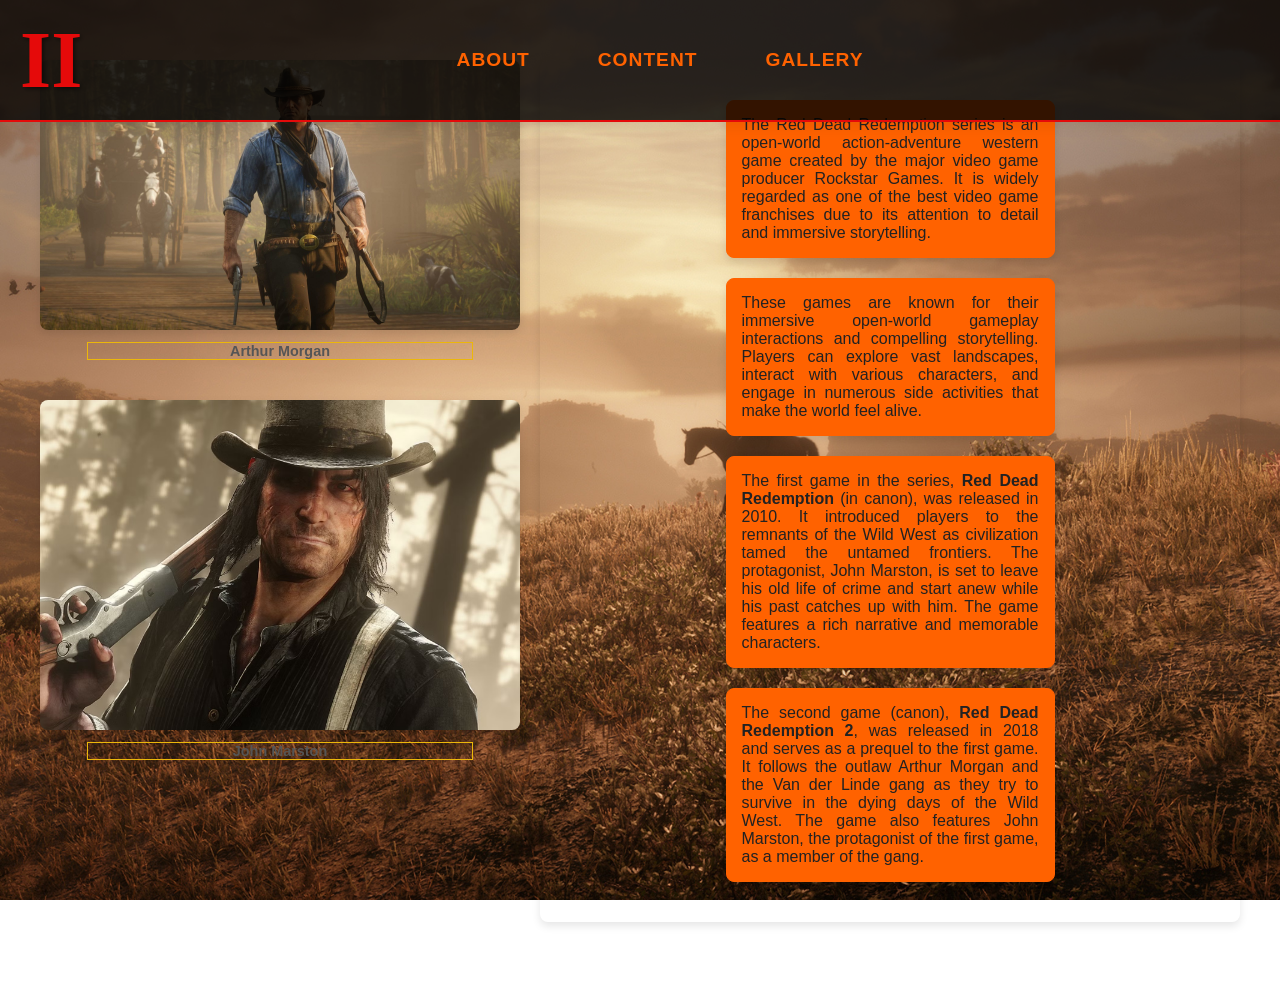
<file: .html/index.html>
<!DOCTYPE html>
<html lang="en">
    <head>
        <meta charset="UTF-8">
        <meta name="viewport" content="width=device-width, initial-scale=1.0">
        <link rel="stylesheet" href="style.css">
        <link rel="icon" href="target.png">
        <title>Coding</title>
    </head>
    <body>
        <!-- Navigation bar -->
        <nav>
            <div class="nav-icon">
                <span class="rdr-icon">II</span>
            </div>
            <ul>
                <li><a href="index.html">About</a></li>
                <li><a href="1.content.html">Content</a></li>
                <li><a href="2.reference.html">Gallery</a></li>
            </ul>
        </nav>
        <main>
        <section class="content-layout">
        <div class="content-left">
           <div class="image-container">
                    <img src="rdrArthur.jpg" alt="Arthur Morgan" class="content-image">
                    <p class="image-caption"><strong>Arthur Morgan</strong></p>
                </div>
                <div class="image-container">
                    <img src="red-dead-redemption-2-john-marston.png" alt="John Marston" class="content-image">
                    <p class="image-caption"><strong>John Marston</strong></p>
                </div>
            </div>
        <div class="content-right">
                <p class="Introduction-paragraph">
                    The Red Dead Redemption series is an open-world action-adventure western game created by the major video game producer Rockstar Games. 
                    It is widely regarded as one of the best video game franchises due to its attention to detail and immersive storytelling.
                </p>
                <p class="About-paragraph">
                    These games are known for their immersive open-world gameplay interactions and compelling storytelling. 
                    Players can explore vast landscapes, interact with various characters, and engage in numerous side activities that make the world feel alive.
                </p>
                <p class="Facts-paragraph">
                    The first game in the series, <strong>Red Dead Redemption</strong> (in canon), was released in 2010. It introduced players to the remnants of the Wild West as civilization tamed the untamed frontiers. 
                    The protagonist, John Marston, is set to leave his old life of crime and start anew while his past catches up with him. 
                    The game features a rich narrative and memorable characters.
                </p>
            <p class="Facts-paragraph">
                    The second game (canon), <strong>Red Dead Redemption 2</strong>, was released in 2018 and serves as a prequel to the first game. 
                    It follows the outlaw Arthur Morgan and the Van der Linde gang as they try to survive in the dying days of the Wild West. 
                    The game also features John Marston, the protagonist of the first game, as a member of the gang.
            </div>
        </section>
    </main>
    
        
    </body>
</html>
</file>
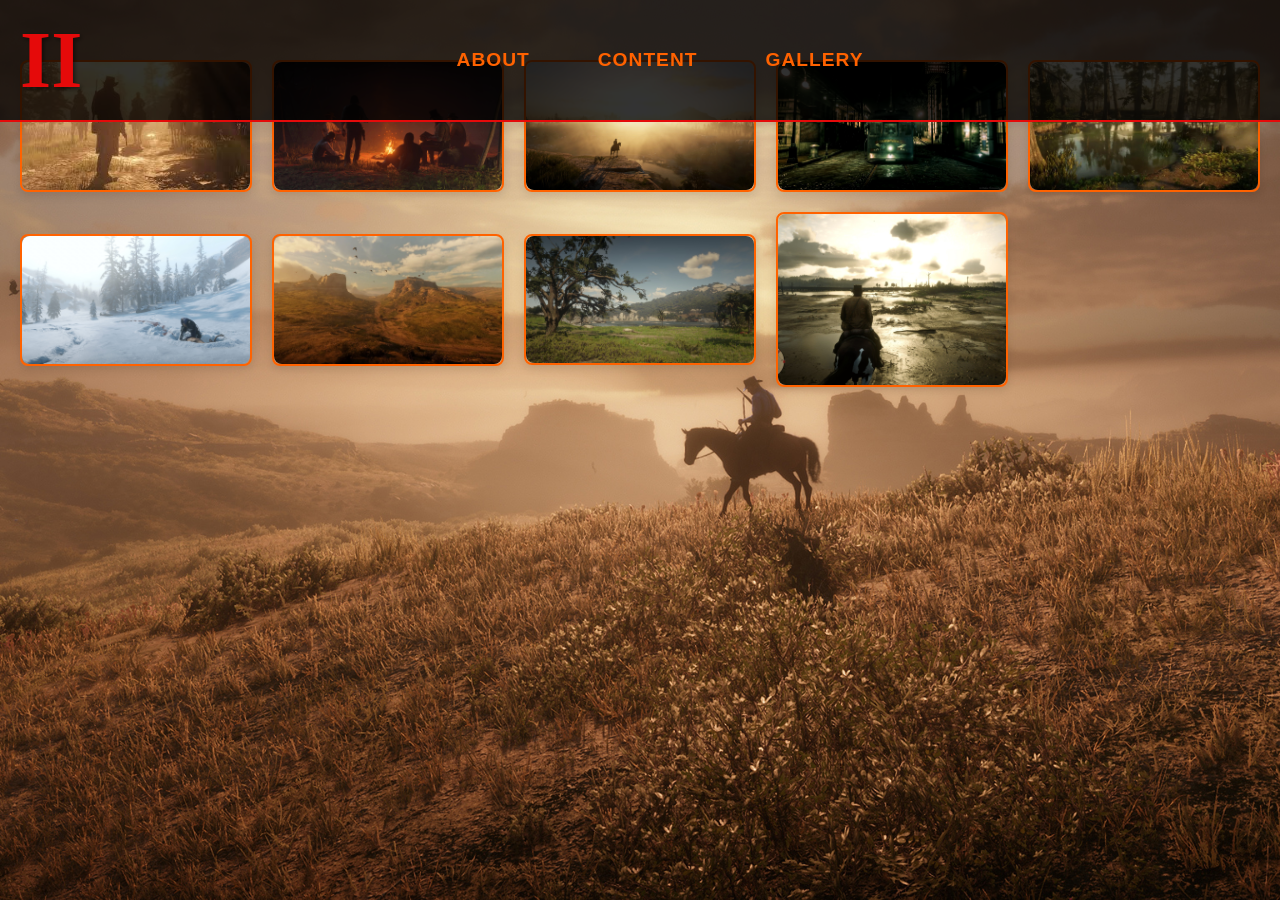
<file: .html/2.reference.html>
<!DOCTYPE html>
<html lang="en">
<head>
    <meta charset="UTF-8">
    <meta name="viewport" content="width=device-width, initial-scale=1.0">
    <title>Gallery - Prototype Website</title>
    <link rel="stylesheet" href="style.css">
    <link rel="icon" href="target.png">
</head>
<body>
    <nav class="site-nav">
        <div class="nav-icon">
                <span class="rdr-icon">II</span>
            </div>
        <div class="nav-container">
            <ul class="nav-links">
                <li><a href="index.html">About</a></li>
                <li><a href="1.content.html">Content</a></li>
                <li><a href="2.reference.html">Gallery</a></li>
            </ul>
            
        </div>
    </nav>
    <main>
       </main>
        <div class="About-container">
        <div class="About-grid-item" data-caption="Protagonist">
            <img src="rdr.jpg" alt="Image Icon" class="About-image">
        </div>
        <div class="About-grid-item" data-caption=" Van der Linde Gang">
            <img src="rdr bonfire.jpg" alt="Image Icon" class="About-image">
        </div>
        <div class="About-grid-item" data-caption="Scenic scene near Valentine ">
            <img src="rdr21.png" alt="Image Icon" class="About-image">
        </div>
        <div class="About-grid-item" data-caption="Indutrial Trams of Saint Denis ">
            <img src="rdrtrams.jpg" alt="Image Icon" class="About-image">
        </div>
        <div class="About-grid-item" data-caption="Swampy area near Lagras ">
            <img src="rdr-swamp.jpg" alt="Image Icon" class="About-image">
        </div>
        <div class="About-grid-item" data-caption="Snowy scene in the state of Ambirino ">
            <img src="snow.jpg"alt="Image Icon" class="About-image">
        </div>
        <div class="About-grid-item" data-caption="New Hanover plateau ">
            <img src="new hanover.jpg" alt="Image Icon" class="About-image">
        </div>
         <div class="About-grid-item" data-caption="Guarma, the carribean island ">
            <img src="rdrguarma.jpg" alt="Image Icon" class="About-image">
        </div>
        <div class="About-grid-item" data-caption="Guarma, the carribean island ">
            <img src="rdr-swamps.jpeg" alt="Image Icon" class="About-image">
        </div>
    </div>
   
</body>
</html>
</file>
<file: .html/style.css>
{
  box-sizing: border-box;
  margin: 0px;
  padding: 0px;

}

/* !Adding gradient background to body */
body {
  font-family: 'Montserrat',  sans-serif;
  background: url('rdr.png') no-repeat center center fixed; /* Use for background image */
  background-size: cover; /* !Ensuring image is fully visible */
  color: #222;
  min-height: 100vh;
  display: flex;
  flex-direction: column;
  font-family: 'Montserrat',  sans-serif;
  margin: 0;
  padding: 0;
}

/* !Make the navigation bar transparent */
nav {
  background-color: transparent;
  position: fixed;
  top: 0;
  width: 100%;
  z-index: 1000;
  color: #e5980a;
  box-shadow: 0 4px 16px rgba(0,0,0,0.08);
  height: 100px;
  display: flex;
  align-items: center;
  justify-content: center;
  font-size: 1.2rem;
  font-family: 'Chinese Rocks', sans-serif; 
}
/* !Navigation links */
nav ul {
  list-style: none;
  display: flex;
  gap: 32px;
  margin: 0;
  padding: 0;
}

nav ul li a {
  color: #e50a0a;
  font-weight: bold;
  letter-spacing: 1px;
  text-decoration: none;
  padding: 10px 18px;
  border-radius: 6px;
  transition: background-color 0.3s, color 0.3s;
}

nav ul li a:hover {
  background-color: #e50a0a;
  color: #fff;
}

nav ul li a.active {
  background: #ffffff;
  color: #c66016;}

/* Add another background image for the reference.html page */
.reference-page {
    background-image: url('rdr2.png'); /* add rdr2.png as the background image */
    background-size: cover;
    background-position: center;
    background-repeat: no-repeat;
    min-height: 100vh;
}
 .Facts-paragraph {
  background-color: #D2B48C;
  padding: 10px;
  border-radius: 5px;
  margin-bottom: 10px;
}

 .Facts-paragraph {
  background-color: #D2B48C;
  padding: 10px;
  border-radius: 5px;
  margin-bottom: 10px;
}

.Introduction-paragraph {
  background-color: #D2B48C;
  padding: 10px;
  border-radius: 5px;
  margin-bottom: 10px;
}
  .About-paragraph {
  background-color: #D2B48C;
  padding: 10px;
  border-radius: 5px;
  margin-bottom: 10px;
}

h1 {
  text-align: center;
  margin-top: 120px; /* Adjust to ensure it appears below the nav bar */
}

.island-paragraph {
  text-align: center;
}
/*Added border to paragraphs */
p {
  border: 1px solid rgb(236, 183, 10);
}

/* Centering paragraphs on the website */
p {
  text-align: center; 
  margin: 20px auto; 
  width: 80%; 
}

section {
  margin: 40px 0;


}
/* Adjusted for better gallery layout */
.About-container {
  display: grid;
  grid-template-columns: repeat(auto-fit, minmax(200px, 1fr)); /* 4 images per row */
  gap: 20px;
  justify-content: center;
  align-items: center; 
  margin: 40px auto;
  padding: 20px;

}

@media (max-width: 768px) {
  .About-container {
    grid-template-columns: repeat(2, 1fr); /* Adjust to 2 images per row on smaller screens */
  }
}

.About-grid-item {
  position: relative;
  overflow: hidden;
  border: 2px solid  #ff6200; 
  border-radius: 8px;
  box-shadow: 0 4px 8px rgba(0, 0, 0, 0.1);
  transition: transform 0.3s, box-shadow 0.3s;
  display: flex;
  justify-content: center;
  align-items: center;
}

.About-grid-item:hover {
  transform: scale(1.05);
  box-shadow: 0 8px 16px rgba(0, 0, 0, 0.2);
}

.About-image {
  width: 100%;
  height: auto;
  display: block;
  border-radius: 8px;
}

.About-image:hover {
  transform: scale(1.1);
  box-shadow: 0 4px 16px rgba(0, 0, 0, 0.2);
}

/* Add captions to gallery */
.About-grid-item:hover::after {
  content: attr(data-caption);
  position: absolute;
  bottom: 0;
  left: 0;
  width: 100%;
  background: rgba(0, 0, 0, 0.7);
  color:  #ff6200;
  text-align: center;
  padding: 5px;
  font-size: 0.9rem;
  font-family: 'Segoe UI', Arial, sans-serif;
}

/* Center the content section */
.content-section {
  max-width: 800px;
  margin: 0 auto; /* Center horizontally */
  padding: 20px;
  text-align: justify; /* Improve readability */
}

/* Layout for content section */
.content-layout {
  display: flex;
  flex-wrap: wrap;
  justify-content: space-between;
  align-items: flex-start;
  gap: 20px;
  margin: 40px auto; /* Ensure it doesn't collide with the nav bar */
  max-width: 1200px;
  padding: 20px;
}

.content-left {
  flex: 1 1 40%;
  display: flex;
  flex-direction: column;
  gap: 20px;
}

.content-right {
  flex: 1 1 55%;
  padding: 20px;
  border-radius: 8px;
  box-shadow: 0 4px 8px rgba(0, 0, 0, 0.1);
}

.content-image {
  width: 100%;
  height: auto;
  border-radius: 8px;
  box-shadow: 0 4px 8px rgba(0, 0, 0, 0.1);
}

.image-caption {
  text-align: center;
  font-size: 0.9rem;
  color: #555;
  margin-top: 8px;
}

@media (max-width: 768px) {
  .content-layout {
    flex-direction: column;
    align-items: center;
  }

  .content-left,
  .content-right {
    flex: 1 1 100%;
  }
}

/* Responsive design */
@media (max-width: 768px) {
  nav ul {
    flex-direction: column;
    gap: 16px;
  }

  h1 {
    font-size: 1.5rem;
    text-align: center;
  }

  .About-container {
    grid-template-columns: 1fr; /* Stack images on smaller screens */
  }
}

/* Enhanced navigation bar styling */
nav {
  background-color: rgba(0, 0, 0, 0.8); /* Semi-transparent background */
  color: #fff;
  padding: 10px 20px;
  border-bottom: 2px solid #e50a0a;
}

nav ul li a {
  color:  #ff6200; /* White text for better contrast */
  font-weight: bold;
  text-transform: uppercase;
}

nav ul li a:hover {
  background-color: #e50a0a;
  color:  #ff6200;
  border-radius: 4px;
}

/* Add a footer */
footer {
  background-color: #222;
  color:  #ff6200;
  text-align: center;
  padding: 20px 0;
  margin-top: 40px;
}

footer p {
  font-size: 0.9rem;
}

/* Improve gallery image captions */
.About-grid-item:hover::after {
  font-family: 'Segoe UI', Arial, sans-serif;
  font-size: 1rem;
  padding: 10px;
}

/* Add hover effect to buttons */
button {
  background-color: #e50a0a;
  color:  #ff6200;
  border: none;
  padding: 10px 20px;
  border-radius: 4px;
  cursor: pointer;
  transition: background-color 0.3s;
}

button:hover {
  background-color: #c60a0a;
}

/* Center the image gallery in the middle of the page */
.image-gallery {
  display: flex;
  justify-content: center;
  align-items: center;
  margin: 40px auto;
}

/* Four main paragraphs are equal in size and aligned */
.Introduction-paragraph,
.About-paragraph,
.Facts-paragraph {
  width: 45%;
  margin: 20px auto;
  text-align: justify;
  padding: 15px;
  border: 1px solid  #ff6200;
  border-radius: 8px;
  background-color:  #ff6200;
  box-shadow: 0 4px 8px rgba(0, 0, 0, 0.1);
}

/* Add hover effect to paragraphs */
.Introduction-paragraph:hover,
.About-paragraph:hover,
.Facts-paragraph:hover {
  background-color: #ff6200;
  box-shadow: 0 8px 16px rgba(0, 0, 0, 0.2);
}


/* Style for the icon */
.rdr-icon {
  font-family: 'Times New Roman', serif;
  font-size: 5.0rem;
  font-weight: bold;
  color: #e50a0a;
  text-shadow: 2px 2px 4px rgba(0, 0, 0, 0.5);
}
.rdr-icon {
  position: absolute;
  left: 20px;
  top: 50%;
  transform: translateY(-50%);
}
</file>
